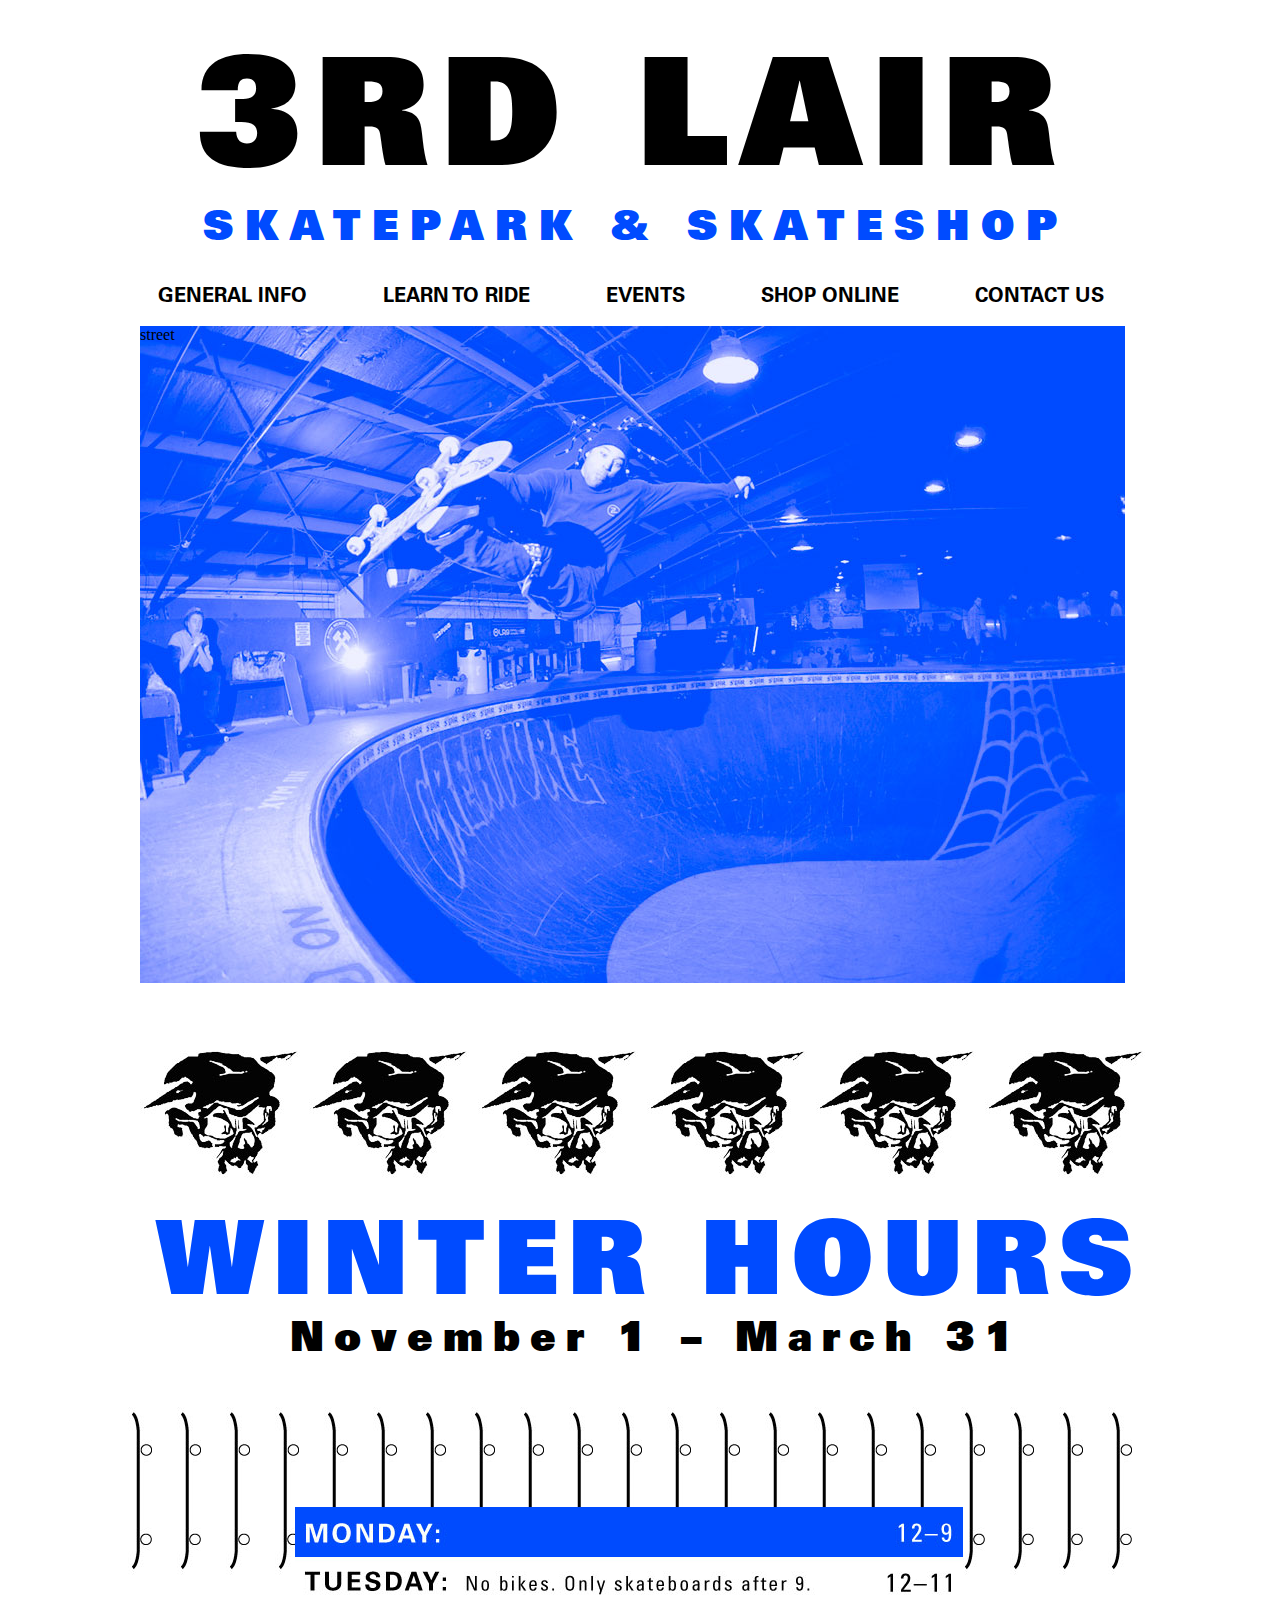
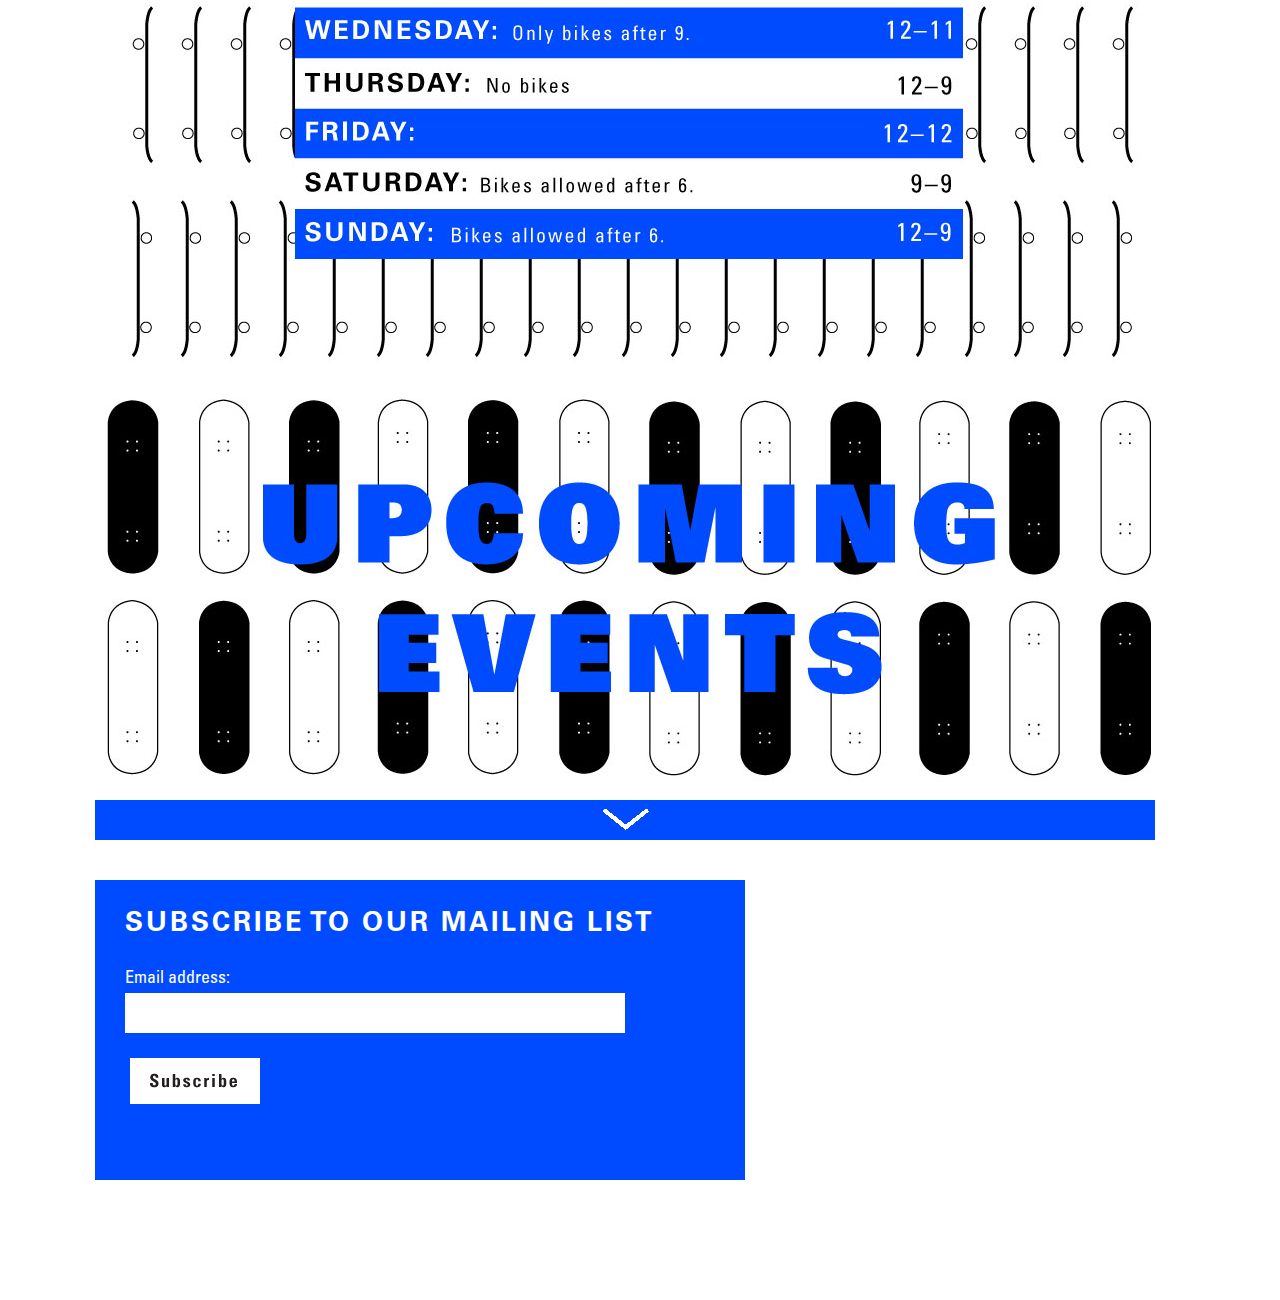
<file: index.html>
<!DOCTYPE html>
<html>
	<head>
		<meta charset="UTF-8">
		<link rel="stylesheet" href="css/stylesheet.css" />

		<script type="text/javascript" src="js/jquery.min.js"></script>
		<script type="text/javascript" src="js/script.js"></script>
        
		
		<title>3rdLair</title>
	</head>
    
	<body>
        
    <div id="container">    
        
        <div id="header"> <h1> 3rd Lair </h1></div>
        <a class="home" href="index.html"> </a>
        
        <div id="subtext"> Skatepark & Skateshop </div>
        
        <div id="nav"> <ul class="nav">
                <li> General Info </li>
                <li> Learn to Ride </li>
                <li> Events </li>
                <li> Shop Online </li>
                <li> Contact Us </li>
            </ul> 
            

		<div class="wrapper1">
			<div id="button1"> </div>
		
			<div class="drop1">
				<a href="index.html">Hours, rates, & memberships</a></br>
				<a href="index.html">Birthday parties & park rentals</a></br>
				<a href="http://www.yahoo.com">Schools & youth groups</a></br>
				<a href="locations.html">Locations</a></br>
				<a href="index.html">Waiver</a>
			</div>
		</div>
        
        <div class="wrapper2">
			<div id="button2"> </div>
		
			<div class="drop2">
				<a href="Learn.html">Skateboard Lessons</a></br>
				<a href="Learn.html">Upcoming camps</a></br>
				<a href="Learn.html">Meet our instructors</a></br>
			</div>
		</div>

        <div class="wrapper3">
			<div id="button3"> </div>
		
			<div class="drop3">
				<a href="index.html">Upcoming Events</a></br>
				<a href="index.html">Seasonal events</a></br>
			</div>
		</div>

        <div class="wrapper4">
			<div id="button4"> </div>
		
			<div class="drop4">
				<a href="Learn.html">Shoes</a></br>
				<a href="index.html">Clothes</a></br>
                <a href="index.html">Skate gear</a></br>
                <a href="index.html">Accessories</a></br> 
                <a href="index.html">Sale items</a></br>
			</div>
		</div>
		
	       
        </div>
        
        <div id="homeimg"> </div>
        
        <div id="skulls"> <ul class="skullies">
            <li> <img src="imgs/blackskull.jpg" class="black" > </li>
            <li> <img src="imgs/blackskull.jpg"  class="black" > </li>
            <li> <img src="imgs/blackskull.jpg" class="black" > </li>
            <li> <img src="imgs/blackskull.jpg" class="black" > </li>
            <li> <img src="imgs/blackskull.jpg" class="black" > </li>
            <li> <img src="imgs/blackskull.jpg" class="black" > </li>
            </ul>
        </div>
        
        
        <div class="hours">
            <div id="hourshead"> <h2> Winter Hours</h2></div>
            <div id="months"> <h3> November 1 – March 31</h3></div>
            
             <img id="hoursgraphic" src="imgs/hoursgraphic.jpg">
            
            <ul class="hoursimg1">
                <li> <img src="imgs/sideboard.jpg" class="b"> </li>
                <li> <img src="imgs/sideboard.jpg" class="b"> </li>
                <li> <img src="imgs/sideboard.jpg" class="b"> </li>
                <li> <img src="imgs/sideboard.jpg" class="b"> </li>
                <li> <img src="imgs/sideboard.jpg" class="b"> </li>
                <li> <img src="imgs/sideboard.jpg" class="b"> </li>
                <li> <img src="imgs/sideboard.jpg" class="b"> </li>
                <li> <img src="imgs/sideboard.jpg" class="b"> </li>
                <li> <img src="imgs/sideboard.jpg" class="b"> </li>
                <li> <img src="imgs/sideboard.jpg" class="b"> </li>
                <li> <img src="imgs/sideboard.jpg" class="b"> </li>
                <li> <img src="imgs/sideboard.jpg" class="b"> </li>
                <li> <img src="imgs/sideboard.jpg" class="b"> </li>
                <li> <img src="imgs/sideboard.jpg" class="b"> </li>
                <li> <img src="imgs/sideboard.jpg" class="b"> </li>
                <li> <img src="imgs/sideboard.jpg" class="b"> </li>
                <li> <img src="imgs/sideboard.jpg" class="b"> </li>
                <li> <img src="imgs/sideboard.jpg" class="b"> </li>
                <li> <img src="imgs/sideboard.jpg" class="b"> </li>
                <li> <img src="imgs/sideboard.jpg" class="b"> </li>
                <li> <img src="imgs/sideboard.jpg" class="b"> </li>
            </ul>
            
            <ul class="hoursimg2">
                <li> <img src="imgs/sideboard2.jpg" class="b"> </li>
                <li> <img src="imgs/sideboard2.jpg" class="b"> </li>
                <li> <img src="imgs/sideboard2.jpg" class="b"> </li>
                <li> <img src="imgs/sideboard2.jpg" class="b"> </li>
                <li> <img src="imgs/sideboard2.jpg" class="b"> </li>
                <li> <img src="imgs/sideboard2.jpg" class="b"> </li>
                <li> <img src="imgs/sideboard2.jpg" class="b"> </li>
                <li> <img src="imgs/sideboard2.jpg" class="b"> </li>
                <li> <img src="imgs/sideboard2.jpg" class="b"> </li>
                <li> <img src="imgs/sideboard2.jpg" class="b"> </li>
                <li> <img src="imgs/sideboard2.jpg" class="b"> </li>
                <li> <img src="imgs/sideboard2.jpg" class="b"> </li>
                <li> <img src="imgs/sideboard2.jpg" class="b"> </li>
                <li> <img src="imgs/sideboard2.jpg" class="b"> </li>
                <li> <img src="imgs/sideboard2.jpg" class="b"> </li>
                <li> <img src="imgs/sideboard2.jpg" class="b"> </li>
                <li> <img src="imgs/sideboard2.jpg" class="b"> </li>
                <li> <img src="imgs/sideboard2.jpg" class="b"> </li>
                <li> <img src="imgs/sideboard2.jpg" class="b"> </li>
                <li> <img src="imgs/sideboard2.jpg" class="b"> </li>
                <li> <img src="imgs/sideboard2.jpg" class="b"> </li>
            </ul>
                
            <ul class="hoursimg1">
                <li> <img src="imgs/sideboard.jpg" class="b"> </li>
                <li> <img src="imgs/sideboard.jpg" class="b"> </li>
                <li> <img src="imgs/sideboard.jpg" class="b"> </li>
                <li> <img src="imgs/sideboard.jpg" class="b"> </li>
                <li> <img src="imgs/sideboard.jpg" class="b"> </li>
                <li> <img src="imgs/sideboard.jpg" class="b"> </li>
                <li> <img src="imgs/sideboard.jpg" class="b"> </li>
                <li> <img src="imgs/sideboard.jpg" class="b"> </li>
                <li> <img src="imgs/sideboard.jpg" class="b"> </li>
                <li> <img src="imgs/sideboard.jpg" class="b"> </li>
                <li> <img src="imgs/sideboard.jpg" class="b"> </li>
                <li> <img src="imgs/sideboard.jpg" class="b"> </li>
                <li> <img src="imgs/sideboard.jpg" class="b"> </li>
                <li> <img src="imgs/sideboard.jpg" class="b"> </li>
                <li> <img src="imgs/sideboard.jpg" class="b"> </li>
                <li> <img src="imgs/sideboard.jpg" class="b"> </li>
                <li> <img src="imgs/sideboard.jpg" class="b"> </li>
                <li> <img src="imgs/sideboard.jpg" class="b"> </li>
                <li> <img src="imgs/sideboard.jpg" class="b"> </li>
                <li> <img src="imgs/sideboard.jpg" class="b"> </li>
                <li> <img src="imgs/sideboard.jpg" class="b"> </li>
            </ul>      
        </div>
        
        
        <div id="events">
 
            <img id="eventboards" src="imgs/bwBoards.jpg">
            <div id="bar"> </div>
            <img class="arrow" src="imgs/whitearrow.png">
            
        </div>

        <div id="clickbar"> 
                <div class="no"> No Upcoming Events </div>
            </div>
        
        <div class="bottomstuff">
            <div id="box"> </div>
            <div id="subscribe"> <h3>Subscribe to our mailing list</h3></div>
            <div id="emailaddress"> <p> Email address:</p></div>
            <div id="form"> </div>
            <img id="button" src="imgs/whitebutton.png">
        </div>
            
            <!-- SnapWidget -->
            <!--I don't have access to the 3rd lair instagram, I just linked mine to fill it in-->
            
            <div class="insta"> 
                    <iframe src="https://snapwidget.com/embed/304812" class="snapwidget-widget" allowTransparency="true" frameborder="0" scrolling="no" style="border:none; overflow:hidden; width:302px; height:302px"></iframe>
                </div>
        
    </div>

	</body>

</html>
</file>
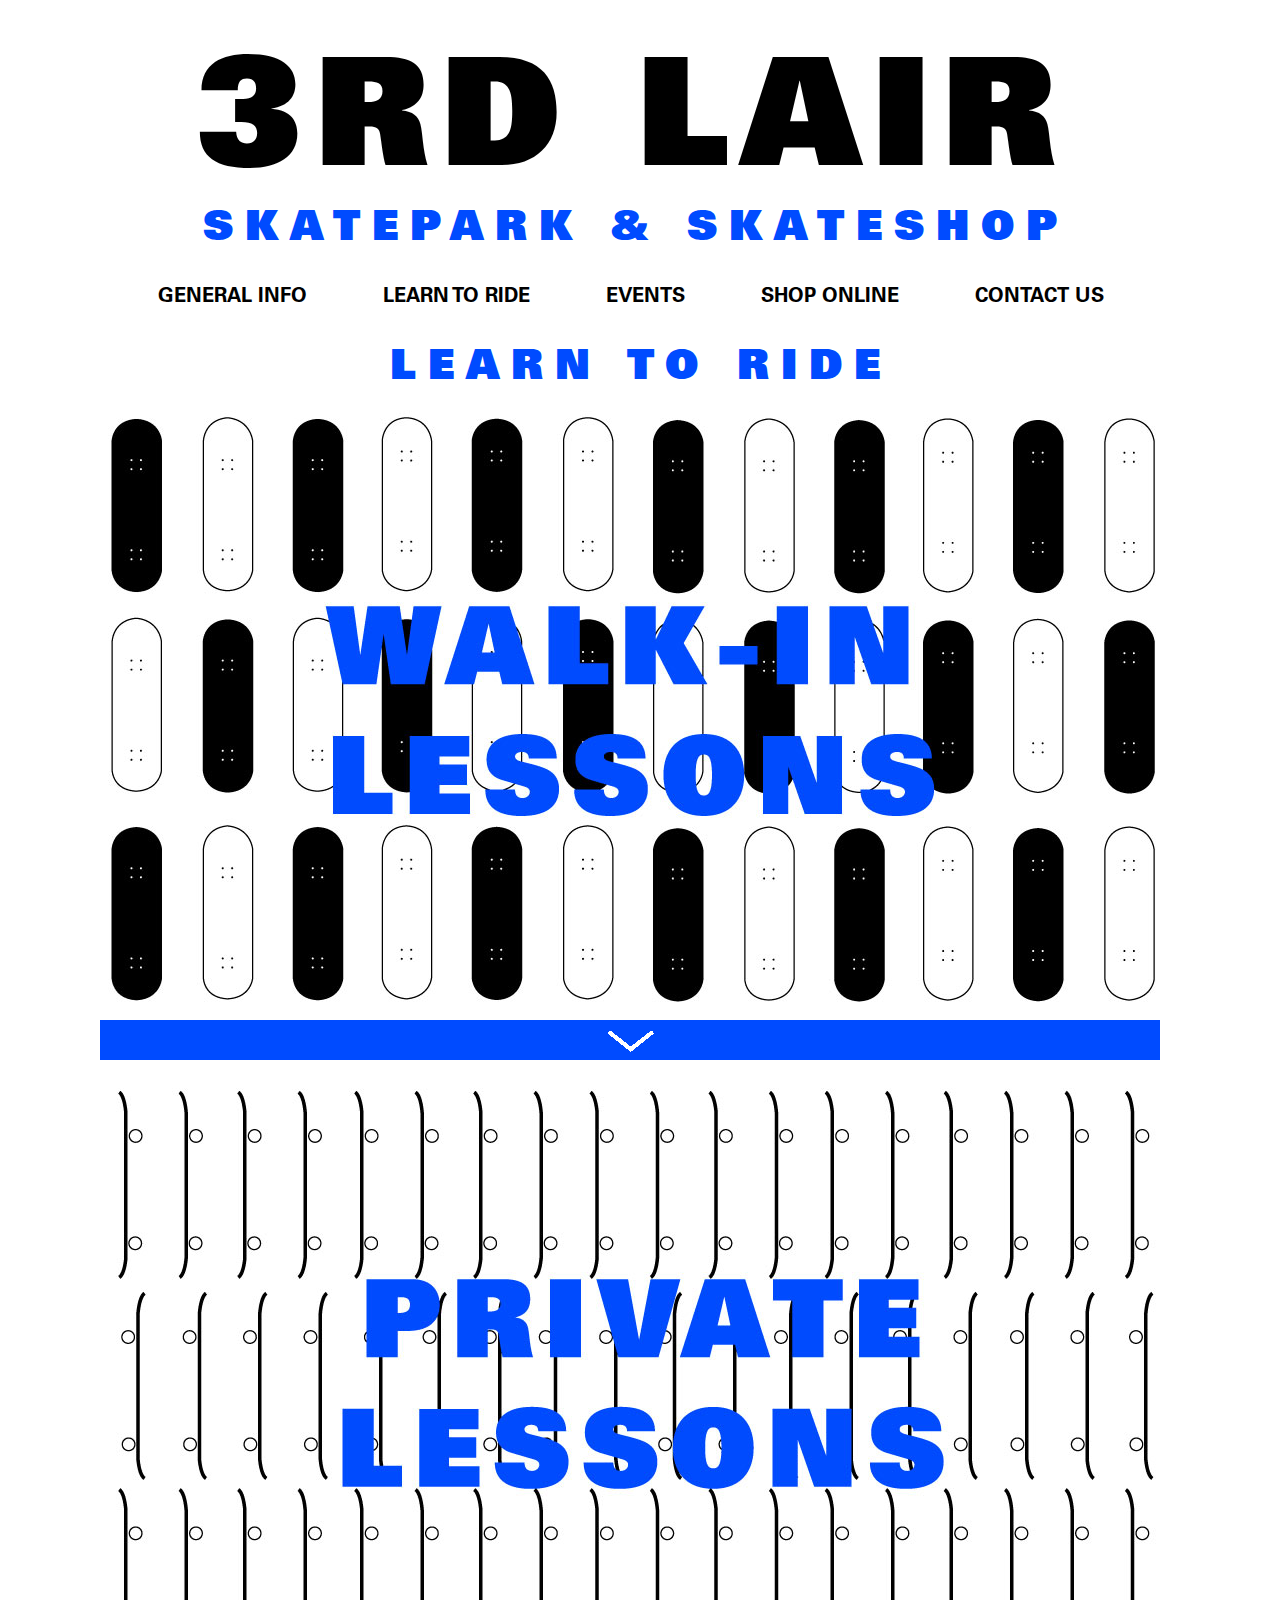
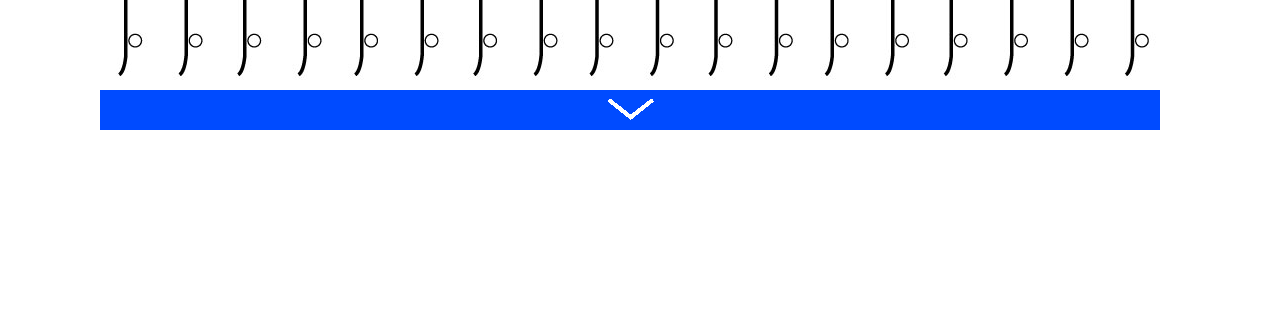
<file: Learn.html>
<!DOCTYPE html>
<html>
	<head>
		<meta charset="UTF-8">
		<link rel="stylesheet" href="css/stylesheet.css" />

		<script type="text/javascript" src="js/jquery.min.js"></script>
		<script type="text/javascript" src="js/script.js"></script>
		
		<title>3rdLair</title>
	</head>

	<body>
        
        <div id="header"> <h1>3rd Lair</h1></div>
        <a class="home" href="index.html"> </a>
        
        <div id="subtext"> Skatepark & Skateshop </div>
        
        <div id="nav"> <ul class="nav">
                <li> General Info </li>
                <li> Learn to Ride </li>
                <li> Events </li>
                <li> Shop Online </li>
                <li> Contact Us </li>
            </ul>
            
            <div class="wrapper1">
			<div id="button1"> </div>
		
			<div class="drop1">
				<a href="index.html">Hours, rates, & memberships</a></br>
				<a href="index.html">Birthday parties & park rentals</a></br>
				<a href="http://www.yahoo.com">Schools & youth groups</a></br>
				<a href="locations.html">Locations</a></br>
				<a href="index.html">Waiver</a>
			</div>
		</div>
        
        <div class="wrapper2">
			<div id="button2"> </div>
		
			<div class="drop2">
				<a href="Learn.html">Skateboard Lessons</a></br>
				<a href="Learn.html">Upcoming camps</a></br>
				<a href="Learn.html">Meet our instructors</a></br>
			</div>
		</div>

        <div class="wrapper3">
			<div id="button3"> </div>
		
			<div class="drop3">
				<a href="index.html">Upcoming Events</a></br>
				<a href="index.html">Seasonal events</a></br>
			</div>
		</div>

        <div class="wrapper4">
			<div id="button4"> </div>
		
			<div class="drop4">
				<a href="Learn.html">Shoes</a></br>
				<a href="index.html">Clothes</a></br>
                <a href="index.html">Skate gear</a></br>
                <a href="index.html">Accessories</a></br> 
                <a href="index.html">Sale items</a></br>
			</div>
		</div>

        </div>
        
        <div class="ltr"> Learn to ride </div>
        
        <div class="walkin">
            <img id="walkingraphicBW" src="imgs/walkingraphicBW.jpg">
            <div id="bar2"> </div>
            <img id="warrow" src="imgs/whitearrow.png">
            <div id="clickbar2"> 
                <div class="walklinfo">
                    <h3> Single Walk-in lesson: $35</h3>
                    <h3> Walk-in Lesson package: $100 (4 lessons)</h3>
                    <p> Small group instruction. Groups of 4 or less.</p>
                    <p> Great for beginners.</p>
                    <p> No appointment necessary.</p>
                    <p> Saturday & Sunday: noon / 1pm / 2pm</p>
                </div>
            </div>
        </div>
        
        <div class="private">
            <img id="privategraphicBW" src="imgs/privategraphicBW.jpg">
            <div id="bar3"> </div>
            <img id="warrow2" src="imgs/whitearrow.png">
            <div id="clickbar3"> 
                <div class="privateinfo">
                    <h3> Single Private lesson: $45</h3>
                    <h3> Private Lesson package: $120 (4 lessons)</h3>
                    <p> 1-on-1 instruction, catered to the individual.</p>
                    <p> Available during any of our normal hours.</p>
                    <p> Must be scheduled at least 48 hours in advance.</p>
                    <p> Cancelations must be done at least 24 hours in advance.</p>
                </div>
            </div>
        </div>

        <div class="space">

    </div>
        
            
	</body>

</html>
</file>
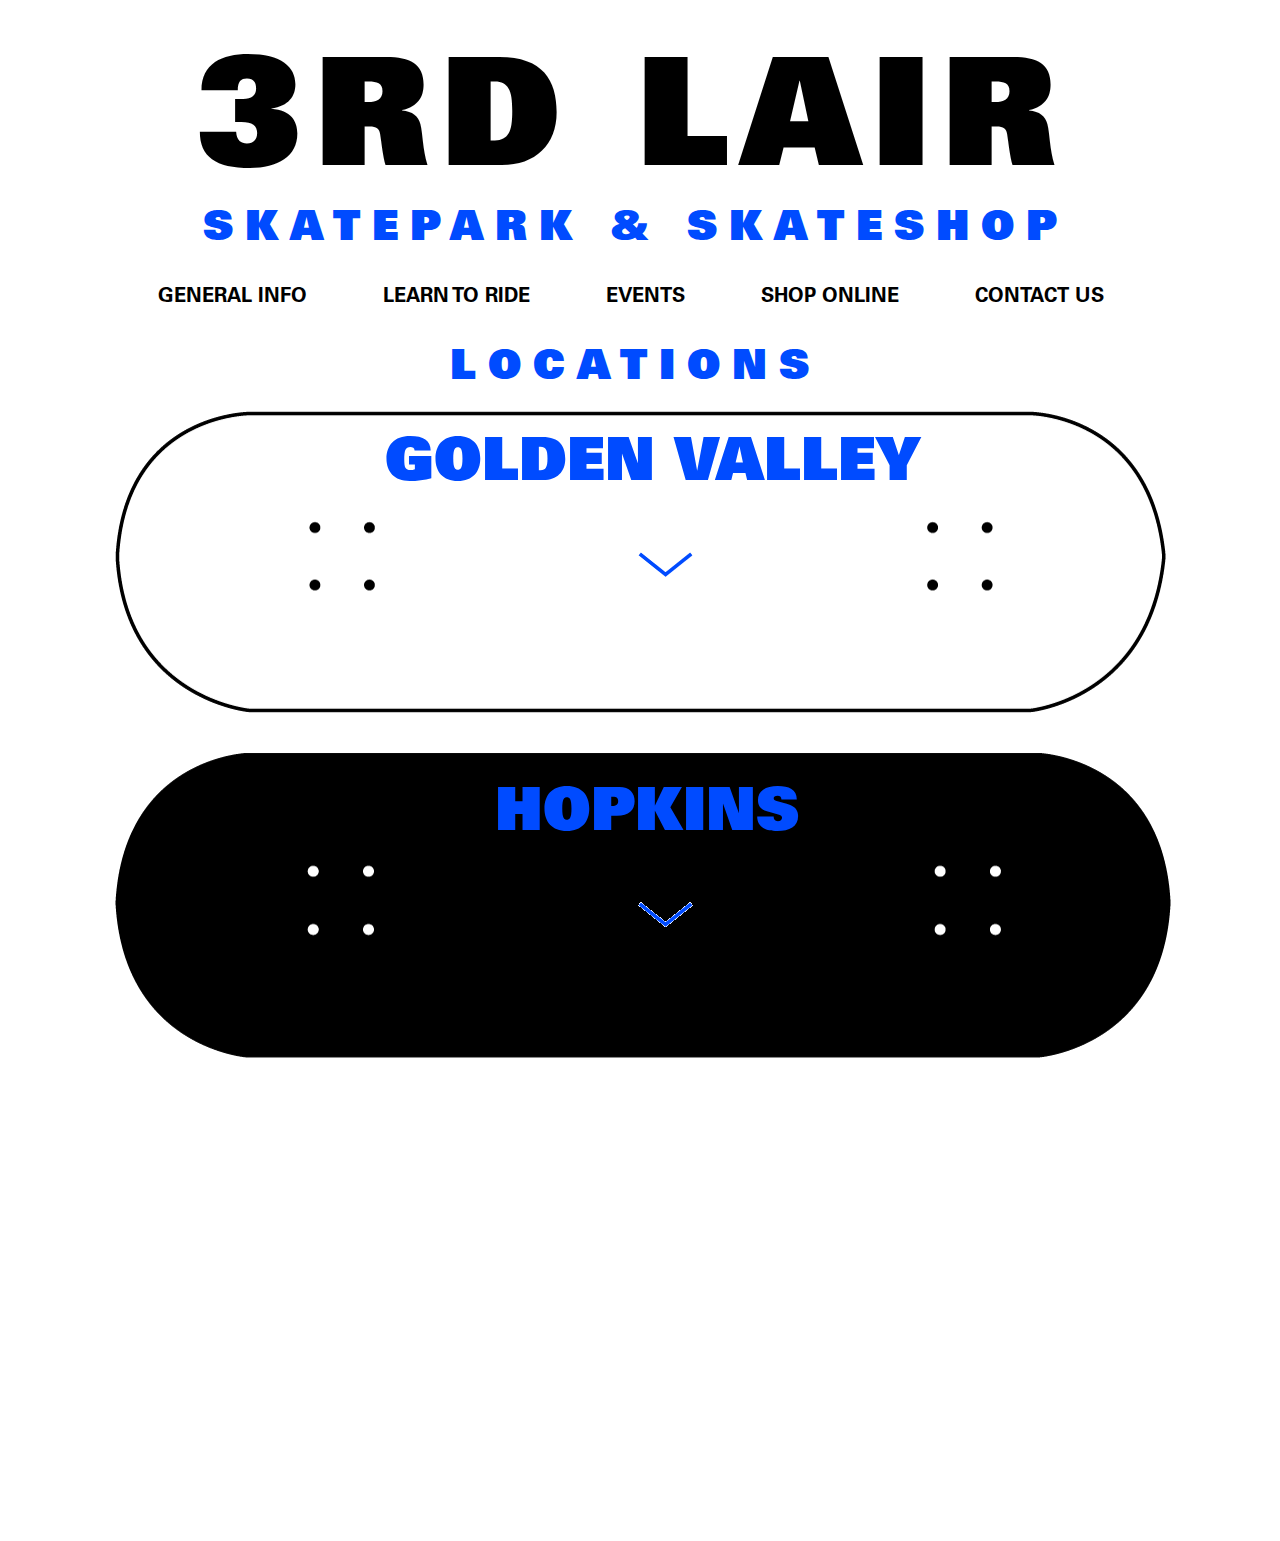
<file: locations.html>
<!DOCTYPE html>
<html>
	<head>
		<meta charset="UTF-8">
		<link rel="stylesheet" href="css/stylesheet.css" />

		<script type="text/javascript" src="js/jquery.min.js"></script>
		<script type="text/javascript" src="js/script.js"></script>
		
		<title>3rdLair</title>
	</head>

	<body>
        
        <div id="header"> <h1>3rd Lair</h1></div>
        <a class="home" href="index.html"> </a>
        
        <div id="subtext"> Skatepark & Skateshop </div>
        
        <div id="nav"> <ul class="nav">
                <li> General Info </li>
                <li> Learn to Ride </li>
                <li> Events </li>
                <li> Shop Online </li>
                <li> Contact Us </li>
            </ul> 
            
            <div class="wrapper1">
			<div id="button1"> </div>
		
			<div class="drop1">
				<a href="index.html">Hours, rates, & memberships</a></br>
				<a href="index.html">Birthday parties & park rentals</a></br>
				<a href="http://www.yahoo.com">Schools & youth groups</a></br>
				<a href="locations.html">Locations</a></br>
				<a href="index.html">Waiver</a>
			</div>
		</div>
        
        <div class="wrapper2">
			<div id="button2"> </div>
		
			<div class="drop2">
				<a href="Learn.html">Skateboard Lessons</a></br>
				<a href="Learn.html">Upcoming camps</a></br>
				<a href="Learn.html">Meet our instructors</a></br>
			</div>
		</div>

        <div class="wrapper3">
			<div id="button3"> </div>
		
			<div class="drop3">
				<a href="index.html">Upcoming Events</a></br>
				<a href="index.html">Seasonal events</a></br>
			</div>
		</div>

        <div class="wrapper4">
			<div id="button4"> </div>
		
			<div class="drop4">
				<a href="Learn.html">Shoes</a></br>
				<a href="index.html">Clothes</a></br>
                <a href="index.html">Skate gear</a></br>
                <a href="index.html">Accessories</a></br> 
                <a href="index.html">Sale items</a></br>
			</div>
		</div>

        </div>
        
        <div class="loc"> locations </div>
        
        <div class="golden">
            <img id="white" src="imgs/whiteboard.png">
            <h1> Golden Valley</h1>
            <img id="arrow" src="imgs/arrow.png">
        </div>

        <div class="goldenstuff">
                <img id="goldenheader" src="imgs/goldenheader.jpg">
                <img id="map" src="imgs/goldenmap.png">
                <div id="address">
                    <p>850 Florida Ave S <br> Golden Valley MN </p>
                </div>
                <img id="golden1" src="imgs/golden1.jpg">
                <img id="golden2" src="imgs/golden2.jpg">
                <img id="arrowup" src="imgs/bluearrowUP.png">
            </div>

        <div class="hopkins">
            <img id="black" src="imgs/blackboard.png">
            <h1> Hopkins</h1>
            <img id="arrow" src="imgs/arrow.png">
        </div>

        <div class="hopkinsstuff">
                <img id="hopkinsheader" src="imgs/hopkinsheader.jpg">
                <img id="map" src="imgs/hopkinsmap.png">
                <div id="address2">
                    <p>100 Washington Ave S <br> Hopkins MN </p>
                </div>
                <img id="hopkins1" src="imgs/hopkins1.jpg">
                <img id="hopkins2" src="imgs/hopkins2.jpg">
                <img id="arrowup2" src="imgs/bluearrowUP.png">
            </div>
        
            
	</body>

</html>
</file>
<file: css/stylesheet.css>
html,body {
    width: 100%;
    height: 100%;
    margin: 0;
}

#container {
    width: 100%;
    height: 2900px;
    position: absolute;
    overflow: hidden;
}

body {
    width: 1100px;
    height: 1500px;
}

@font-face {
    font-family: Univers;
    src: url(../fonts/UniversLTStd-XBlack.otf);
}

#header {
    width: 925px;
    height:130px;
    margin-left:170px;
    margin-top:-60px;
    font-family: Univers;
    font-size: 75px;
    text-transform: uppercase;
    text-align: center;
    letter-spacing: 12px;
}

a.home {
    width:860px;
    height:130px;
    position: absolute;
    top:45px;
    left:200px;
}

#subtext {
    width: 890px;
    margin-top: 35px;
    margin-left:203px;
    font-family: Univers;
    text-transform: uppercase;
    font-size: 42px;
    color: #004BFF;
    letter-spacing: 12px;
}

#nav {
    margin-left: 48px;
    margin-top:30px;
    width:1080px;
}

@font-face {
    font-family:UniversBold;
    src: url(../fonts/UniversLTStd-Bold.otf)
}

.nav li {
    display: inline;
    padding-left: 70px;
    font-family: UniversBold;
    text-transform: uppercase;
    font-size: 20px;
}

#button1 {
	width: 150px;
	height: 40px;
	font-family: Avenir;
	color: white;
	text-align: center;
	line-height: 40px;
}

.wrapper1 {
	position: absolute;
	left: 158px;
	top: 280px;
    width:150px
}

.drop1 {
	width: 150px;
	height: 198px;
	background-color: white;
	font-family: Univers57;
	color: white;
	text-align: center;
	line-height: 25px;
    border: 1px solid black;
}

#button2 {
	width: 150px;
	height: 40px;
	font-family: Avenir;
	color: white;
	text-align: center;
	line-height: 40px;
}

.wrapper2 {
	position: absolute;
	left: 382px;
	top: 280px;
    width:153px
}

.drop2 {
	width: 150px;
	height: 80px;
	background-color: white;
	font-family: Univers57;
	color: white;
	text-align: center;
	line-height: 25px;
    border: 1px solid black;
}

#button3 {
	width: 150px;
	height: 40px;
	color: white;
}

.wrapper3 {
	position: absolute;
	left: 595px;
	top: 280px;
    width:100px
}

.drop3 {
	width: 130px;
	height: 50px;
	background-color: white;
	font-family: Univers57;
	color: white;
	text-align: left;
    padding:10px;
	line-height: 25px;
    border: 1px solid black;
}

#button4 {
	width: 150px;
	height: 40px;
	color: white;
}

.wrapper4 {
	position: absolute;
	left: 755px;
	top: 280px;
    width:150px
}

.drop4 {
	width: 130px;
	height: 130px;
	background-color: white;
	font-family: Univers57;
	color: white;
	text-align: left;
    padding: 10px;
	line-height: 25px;
    border: 1px solid black;
}

a {
	text-decoration: none;
}

a:visited {
	color: #004BFF;	
}

a:hover {
	color: black;
}

#homeimg {
    width:1600px;
    height:700px;
    background-repeat: no-repeat;
    margin-left: 140px;
}

#skulls {
    margin-left:100px;
    width:1200px;
}

.skullies li {
    display: inline;
    
}

.hours {
    width:1100px;
    height:500px;
    margin-left:100px;
    margin-top:-60px;
}

#hourshead {
    font-family: Univers;
    font-size: 68px;
    text-transform: uppercase;
    letter-spacing: 10px;
    color: #004BFF;
    text-align: center;
}

#months {
    width:760px;
    margin-top: -100px;
    margin-left: 190px;
    font-family: Univers;
    font-size: 35px;
    letter-spacing: 10px;
}

#hoursgraphic {
    margin-top:100px;
    margin-left:195px;
    position: absolute;
    z-index: 1;
}

.hoursimg1 li {
    display:inline;
    margin-left: -40px;
    padding:20px;
    position: relative;
}

.hoursimg2 li {
    display:inline;
    margin-left: -40px;
    padding:20px;
    position: relative;
}

#events {
    width: 1100px;
   height:410px;
    margin-left: 95px;
    margin-top:280px;
    z-index: 0;
}

#bar {
    height:40px;
    width:1060px;
    background-color:#004BFF;
    margin-top:10px;
}

.arrow {
    position: absolute;
    margin-top:-40px;
    left:595px;
}

#clickbar {
    display: none;
    height:200px;
    width:1060px;
    background-color:#004BFF;
    margin-top:40px;
    margin-left:95px;
}

.no {
    position: relative;
    font-family: UniversBold;
    color:white;
    font-size: 25px;
    text-transform: uppercase;
    text-align: center;
    top: 75px;
}

.bottomstuff {
    position: absolute;
    margin-top:80px;
    left:95px;
    width:645px;
    height:300px;
}

#box {
    height:300px;
    width:650px;
    background-color: #004BFF;
}

#subscribe {
    font-family: UniversBold;
    color:white;
    margin-top: -297px;
    text-transform: uppercase;
    letter-spacing: 3px;
    font-size: 23px;
    margin-left:30px;
}

@font-face {
    font-family: Univers57;
    src: url(../fonts/UniversLTStd-Cn.otf);
}

#emailaddress {
    margin-left:30px;
    font-family: Univers57;
    color:white;
    font-size:20px;
    width:200px;
}

#form {
    height: 40px;
    width:500px;
    background-color: white;
    margin-left:30px;
    margin-top: -15px;
}

.insta {
    position: absolute;
    width:300px;
    left:810px;
    margin-top:80px
}

#button {
    position: absolute;
    
}

.ltr {
    width: 550px;
    margin-top: 35px;
    margin-left:390px;
    font-family: Univers;
    text-transform: uppercase;
    font-size: 42px;
    color: #004BFF;
    letter-spacing: 12px;
}

.walkin {
    width:1200px;
    margin-top: 15px;
    margin-left: 100px;
}

#wlessons {
    font-family: Univers;
    font-size: 68px;
    text-transform: uppercase;
    letter-spacing: 10px;
    color: #004BFF;
    text-align: center;
    margin-top: -505px;
    margin-left: 140px;
    width: 800px;
}

#bar2 {
    height:40px;
    width:1060px;
    background-color:#004BFF;
}

#clickbar2 {
    display: none;
    height:240px;
    width:1060px;
    background-color:#004BFF;
    margin-top:-25px;
}

.walklinfo {
    width:700px;
    margin-left: 20px;
    top: 20px;
    position: relative;
}

.privateinfo {
    width:700px;
    margin-left: 20px;
    top: 1720px;
    position: absolute;
}

.space {
    height:200px;
}

.walklinfo h3 {
    font-family: UniversBold;
    color: white;
    text-transform: uppercase;
    letter-spacing: 5px;
    line-height: .5;
}

.privateinfo h3 {
    font-family: UniversBold;
    color: white;
    text-transform: uppercase;
    letter-spacing: 5px;
    line-height: .5;
}

p {
    font-family: Univers57;
    color:white;
    font-size: 18px;
}

.private {
    width:1200px;
    margin-top: 20px;
    margin-left: 100px;
}

#plessons {
    font-family: Univers;
    font-size: 68px;
    text-transform: uppercase;
    letter-spacing: 10px;
    color: #004BFF;
    text-align: center;
    margin-top: -505px;
    margin-left: 140px;
    width: 800px;
}

#bar3 {
    height:40px;
    width:1060px;
    background-color:#004BFF;
}

#clickbar3 {
    display: none;
    height:240px;
    width:1060px;
    background-color:#004BFF;
    margin-top:-25px;
}

#warrow {
    position: absolute;
    top:1022px;
    left:600px;
}

#warrow2 {
    position: absolute;
    top:1690px;
    left:600px;
}

.loc {
    width: 370px;
    margin-top: 35px;
    margin-left:450px;
    font-family: Univers;
    text-transform: uppercase;
    font-size: 42px;
    color: #004BFF;
    letter-spacing: 12px;
}

.golden {
    margin-left:100px;
    top:450px;
    height:330px;
}

.golden h1 {
    margin-top: -300px;
    margin-left:285px;
    font-family: Univers;
    text-transform: uppercase;
    font-size: 60px;
    color:#004BFF;
}

.goldenstuff {
    display: none;
    height: 1200px;
    width:1000px;
    margin-left:100px;
}

#arrowup {
    position: relative;
    top:-680px;
    left: 533px;
}

#arrowup2 {
    position: relative;
    left:533px;
    top:-590px;
}

.hopkins {
    margin-left:100px;
    margin-top:10px;
    height:330px;
}

.hopkins h1 {
    margin-top: -300px;
    margin-left:395px;
    font-family: Univers;
    text-transform: uppercase;
    font-size: 60px;
    color:#004BFF;
}

.hopkinsstuff {
    display: none;
    height: 1200px;
    margin-left:100px;
}

#hopkinsheader {
    margin-left:90px;
}

#map {
    position: relative;
    top:-650px;
    left:150px;
}

#hopkins1 {
    position:relative;
    top:-600px;
    margin-left:90px
}

#hopkins2 {
    position:relative;
    top:-600px;
    display: inline;
}

#goldenheader {
    margin-left:90px;
}

#golden1 {
    margin-left:90px;
    position:relative;
    top:-700px;
}

#golden2 {
    position:relative;
    top:-700px;
    display: inline;
}

#arrow {
    top: 100px;
    margin-left:530px;
    z-index: 1;   
}

#address {
    position:relative;
    top:-1220px;
    left: 520px;
    width:400px;
}

#address p {
    font-family: UniversBold;
    color:black;
    text-transform: uppercase;
    font-size: 30px;
    text-align: center
}

#address2 {
    position:relative;
    top:-1120px;
    left: 545px;
    width:400px;
}

#address2 p {
    font-family: UniversBold;
    color:black;
    text-transform: uppercase;
    font-size: 30px;
    text-align: center
}
</file>
